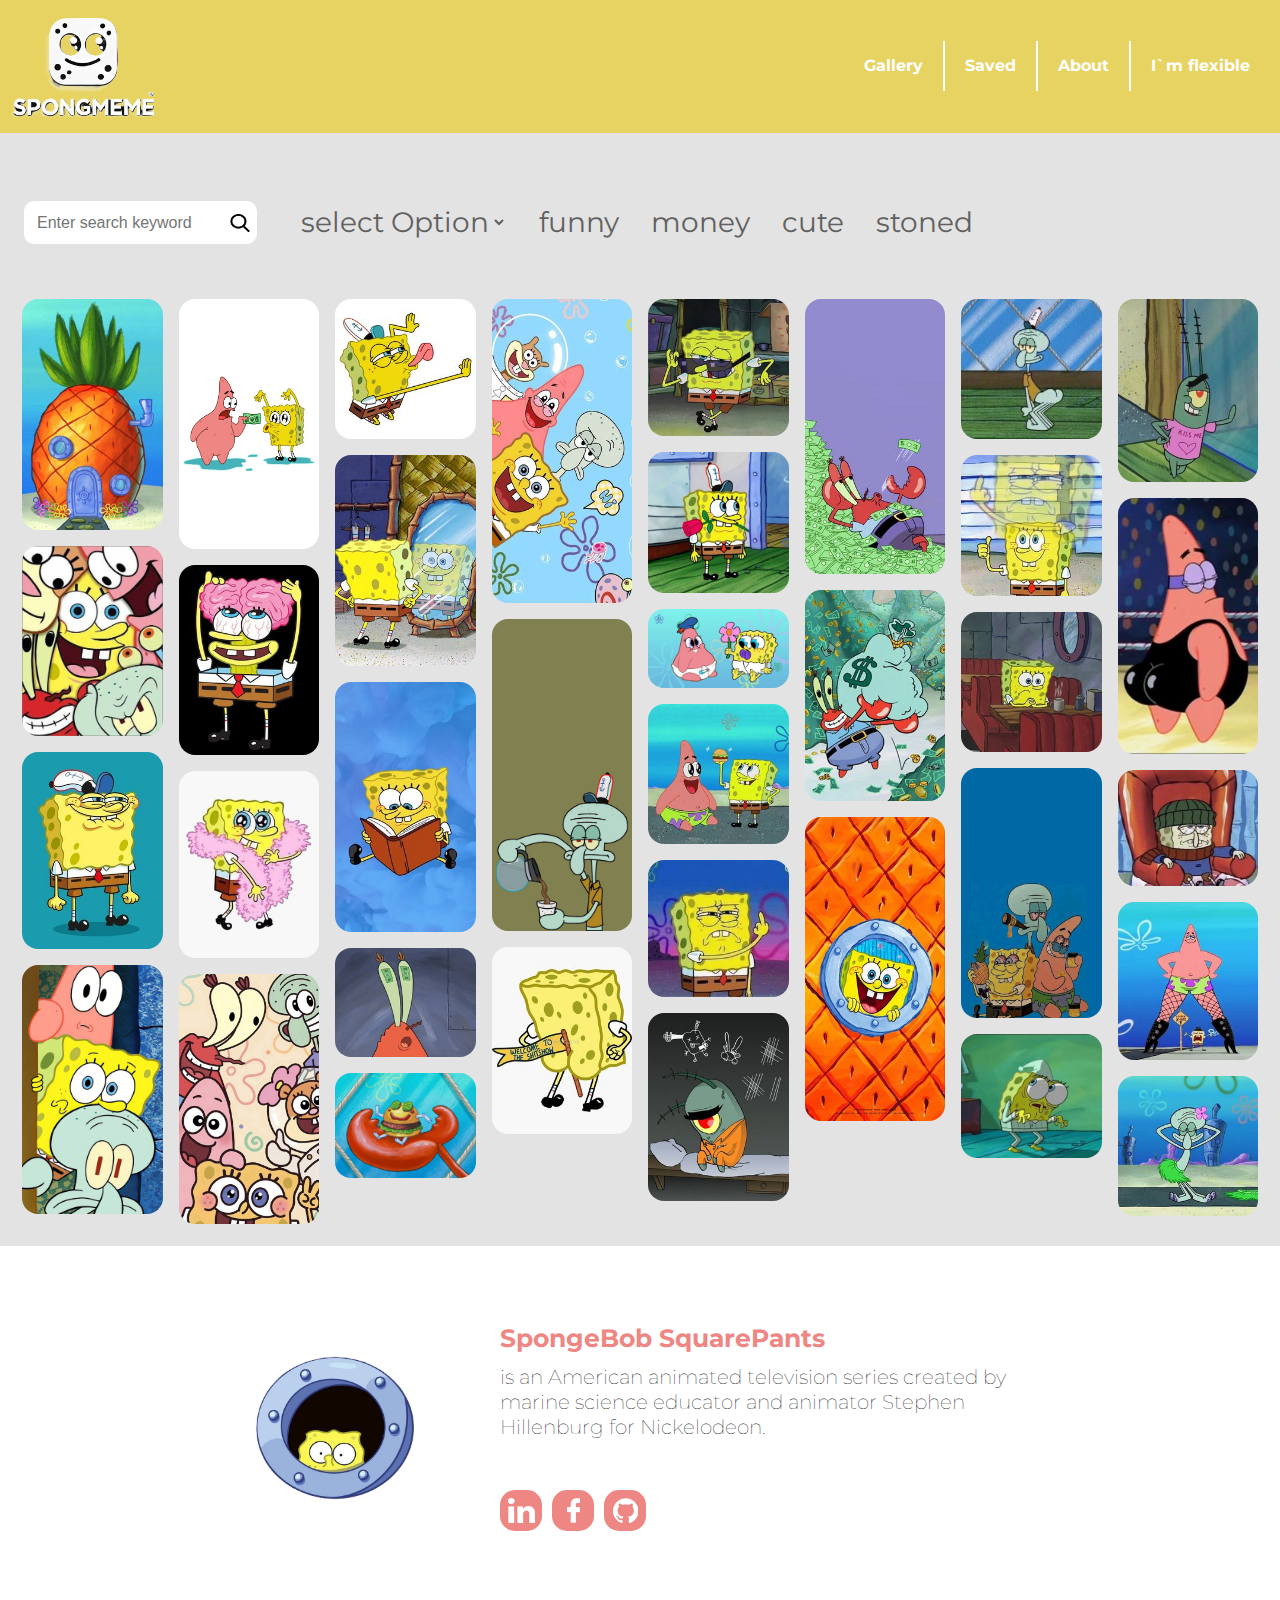
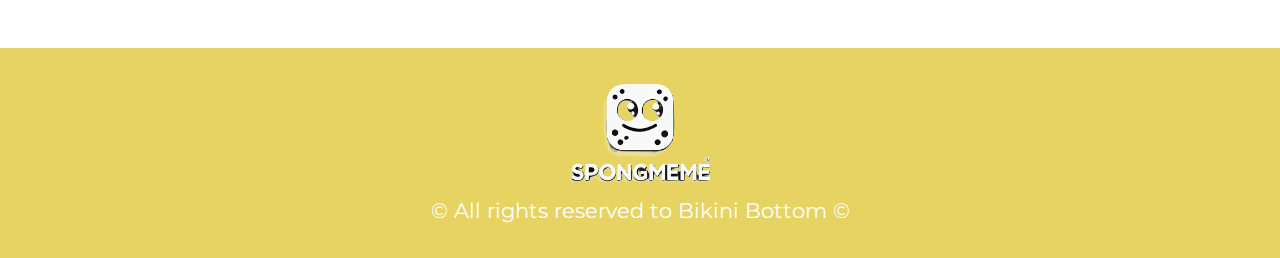
<file: index.html>
<!DOCTYPE html>
<html lang="en">

<head>
    <meta charset="UTF-8">
    <meta name="viewport" content="width=device-width, initial-scale=1.0">
    <title>memegen</title>
    <link rel="stylesheet" href="style/style.css">
</head>

<body class="main-layout" onload="onInit()">
    <header class="main-header full" >
        <img class="logo" src="img/logo.png" alt="logo">
        <span class="hamburger" onclick="onClickHumburger()">&#9776;</span>
        <nav class="main-nav" id="mainNav" onclick="onClickHumburger()">
            <ul class="clean-list">
                <li onclick="moveToGallery()">Gallery</li>
                <li onclick="moveToSaved()">Saved</li>
                <li onclick="moveToAbout()">About</li>
                <li onclick="OnCreateRendomMeme()">I`m flexible</li>
            </ul>
        </nav>
    </header>
<main>

<section class="home-page-container" >
    <div class="main-search">
    <form autocomplete="off">        
            <input id="search-input" class="search" type="text" placeholder="Enter search keyword" oninput="onSearch()" onkeydown="onEnterSearch(event)"/>
            <img src="img/ICONS/search-icon.png" />

    </form>               
       <div class="categories-container">
               <select class="category-select category" onchange="onCategoryClick(this.value)"></select>                          
       </div>
    </div>
    <div class="main-content">
        <div class="image-gallery"> </div> 
    </div>

    <div class="main-social-info">
        <div class="person-container">
            <img class="info-img" src="img/info.png" alt="SpongeBob">
        </div>
        <div class="person-detailes">
        <h4>SpongeBob SquarePants</h4>
        <p class="info-text">
            is an American animated television series
            created by marine science educator and animator Stephen Hillenburg for Nickelodeon. 
        </p>
        <ul class="social-links clean-list ">
            <li><button class="btn-linkdin"><a href="https://www.linkedin.com/in/spongebob-squarepants-44b857281/"></a></button></li>
            <li><button class="btn-facebook"><a href="https://www.facebook.com/spongebob/"></a></button></li>
            <li><button class="btn-gitub"><a href="https://github.com/topics/spongebob?l=java&o=desc&s=updated"></a></button></li>
        </ul>
    </div>       
    </div>
</section>


    <section class="meme-editor-container">
        <div class="canvas-container">
            <canvas class="main-canvas" width="500" height="500"></canvas>
          </div>
        <section class="edit-canvas-tools">
            <input type="text" class="text-input" placeholder="Enter your meme text" oninput="onAddTxt(this)" />

            <div class="btns-editor-container">

                <button class="btn-switch-inputs" onclick="onSwitchLine()">
                    <img src="img/ICONS/up-and-down-opposite-double-arrows-side-by-side.png"/>
                </button>
                <button class="btn-add-inputs" onclick="onAddLine(+50)">
                    <img src="img/ICONS/add.png"/>

                </button>
                <button class="btn-delete-input" onclick="onDeleteLine()">
                    <img src="img/ICONS/trash.png"/>

                </button>

            </div> 
            <div class="font-editors-container">
                <button class="btn-font-add-size" onclick="onUpdateLineSize(+1)">
                    <img src="img/ICONS/increase font - icon.png" />
                </button>
                <button class="btn-font-reduce-size" onclick="onUpdateLineSize(-1)">
                    <img src="img/ICONS/decrease font - icon.png" />
                </button>
                
                <button class="btn-font-left" onclick="onAlignText('left')">
                    <img src="img/ICONS/align-to-left.png"  />
                </button>
                <button class="btn-font-center" onclick="onAlignText('center')">
                    <img src="img/ICONS/center-text-alignment.png"  />
                </button>
                <button class="btn-font-right"  onclick="onAlignText('right')">
                    <img src="img/ICONS/align-to-right.png" />
                </button>
                <select class="font-selector" onclick="onSelectFont()">
                    <option value="fantasy">Fantasy</option>
                    <option value="monospace">Monospace</option>
                    <option value="cursive">Cursive</option>
                    <option value="serif">Serif</option>
                    <option value="math">Math</option> 
                  </select>
                <button class="color-picker-border" onclick=" onPickColor('border')"  >
                    <img src="img/ICONS/text stroke.png" />
                    <input type="color" class="border-color-select" />
                </button>
                <button class="color-picker-fill" onclick=" onPickColor('fill')" >
                    <img src="img/ICONS/paint-board-and-brush.png" />
                    <input type="color" class="color-select" value="#32a27d"/>
                </button>
            </div>
            <div class="emoji-scroller-container">
                <button class="scroll-button" onclick="OnScroll(-100)">&#9664;</button> 
                <div class="emoji-scroller" id="emojiScroller">
                  <div class="emoji-container"></div>
                </div>
                <button class="scroll-button" onclick="OnScroll(100)">&#9654;</button> 
              </div>
           
            <div class="share-container">
                <button class="share-btn" onclick="openShereModal()" type="submit">Share</button>
               
				</div>
                <div class="modal" id="shareModal">
                    <div class="modal-content">
                   
                      <span class="close-btn" onclick="closeShereModal()">X</span>
                      <form action="" method="POST" enctype="multipart/form-data" onsubmit="onUploadImg(event)">
                        <input name="img" id="imgData" type="hidden" />
                        <button class="share-option" type="submit">Shere</button>
                      </form>
                      <button class="share-option" onclick=" saveMemeToStorage()">Save</button>
                      <button class="download-option share-option" onclick="downloadImg()">Download</button>
                      <button class="file-input share-option" onclick="onChooseImgPicker()">Choose Img</button>
                      <input class="hiddeninput" role="button" type="file" name="image" onchange="onImgInput(event)" accept=".png" hidden />
                    </button>
                    </label>
                    </div>
                  </div>
            </div>
          </section>
      
    </section>

    <section class="saved-page-container" >
        <div class="main-content">
            <div class="image-saved-gallery"> </div> 
        </div>   
    </section>

</main>
    <footer class="main-footer full">
        <img class="logo"src="img/logo.png" alt="logo">
        <div class="footer-text">© All rights reserved to Bikini Bottom © </div>
    </footer>


    <script src="js/service/helpers/util.service.js"></script>
    <script src="js/service/helpers/storage.service.js"></script>

    <script src="js/service/gallery.imgs.service.js"></script>
    <script src="js/service/gallery.search.service.js"></script>

    <script src="js/service/navBar.flexibal.js"></script>
    <script src="js/service/navBar.savedImg.js"></script>

    <script src="js/service/meme.dragAndDrop.service.js"></script>
    <script src="js/service/meme.downloadAndUpload.js"></script>
    <script src="js/service/meme.btnTools.service.js"></script>
    <script src="js/service/meme.emoji.js"></script>

    <script src="js/mainNavBar.controller.js"></script>
    <script src="js/gallery.controller.js"></script>
    <script src="js/meme.controller.js"></script>
</body>

</html>
</file>
<file: style/style.css>
@import url('reset.css');

/* SETUP */
@import url('setup/typography.css');
@import url('setup/vars.css');

/* BASICS */
@import url('basics/base.css');
@import url('basics/helpers.css');
@import url('basics/layout.css');

/* COMPONENTS */
@import url('components/main-social-info.css');
@import url('components/main-header.css');
@import url('components/main-search.css');
@import url('components/main-nav.css');
@import url('components/main-content.css');
@import url('components/main-footer.css');
@import url('components/edit-canvas-tools.css');
</file>
